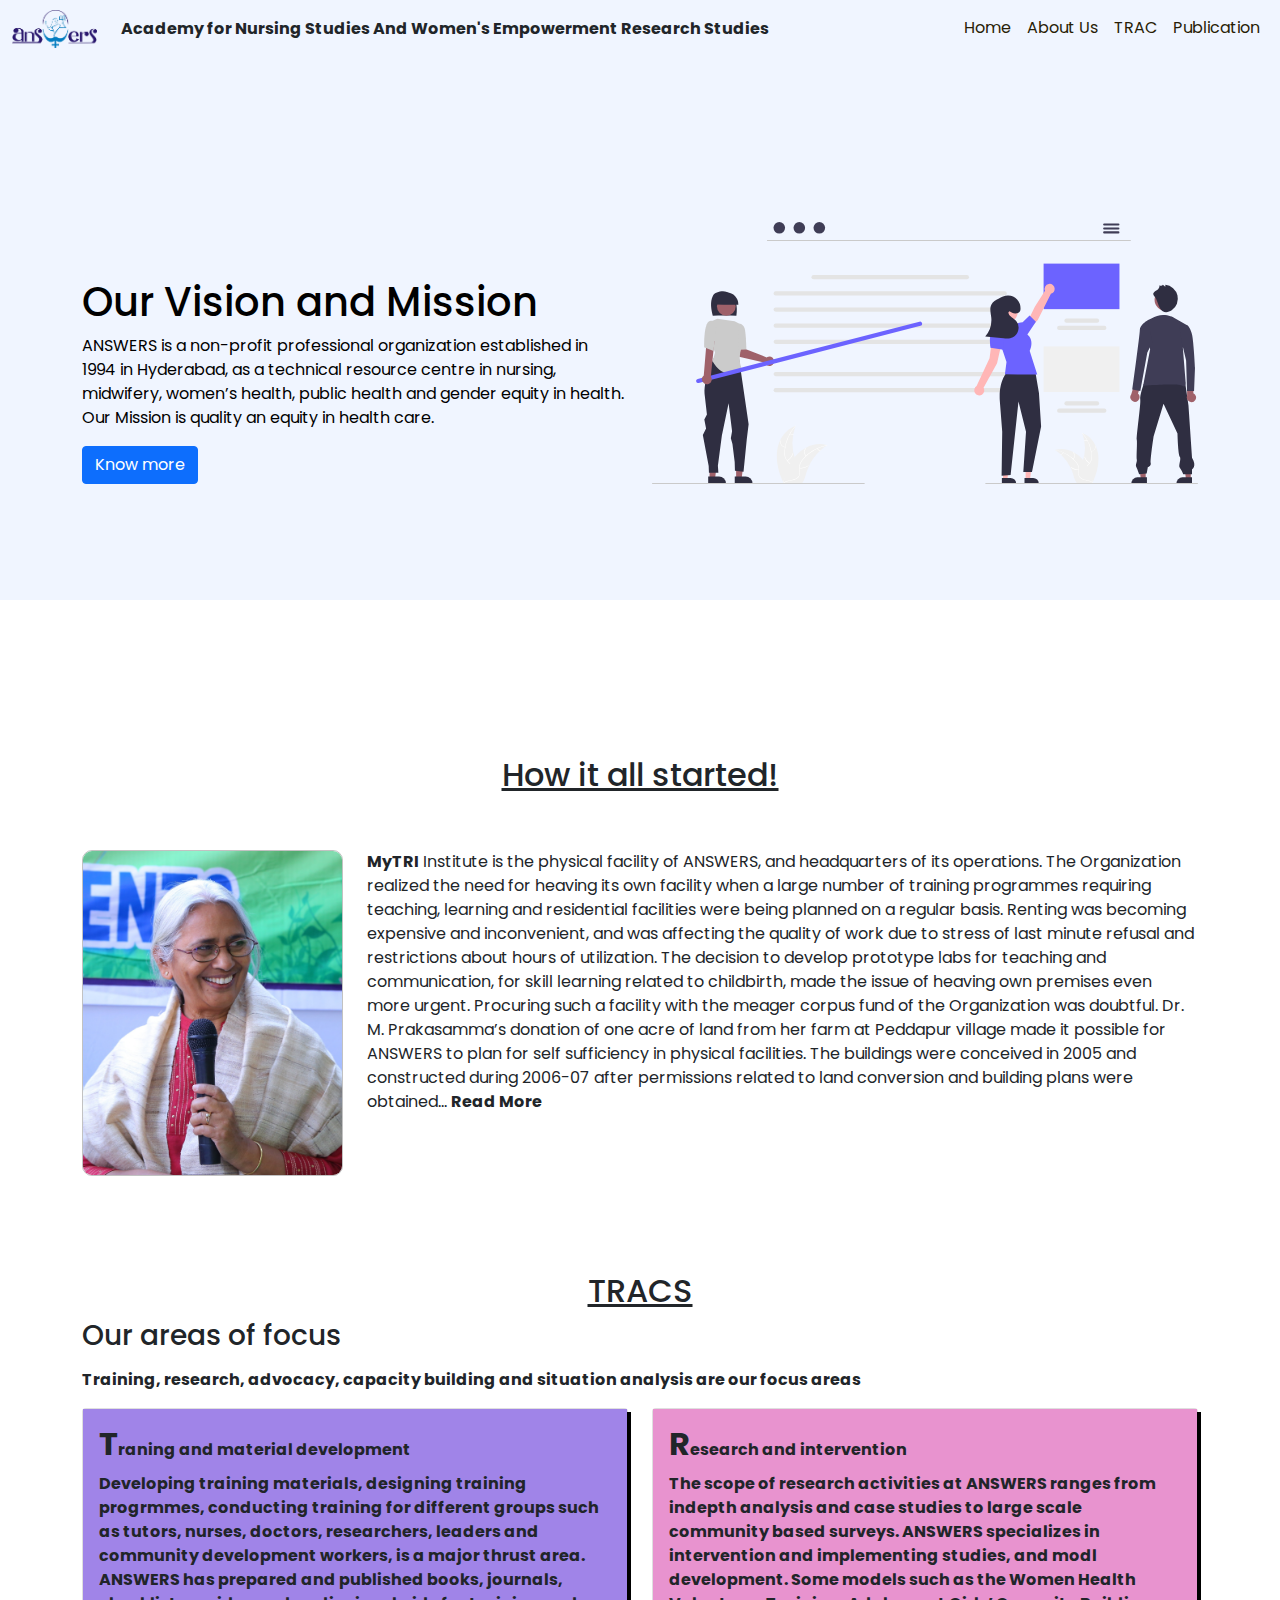
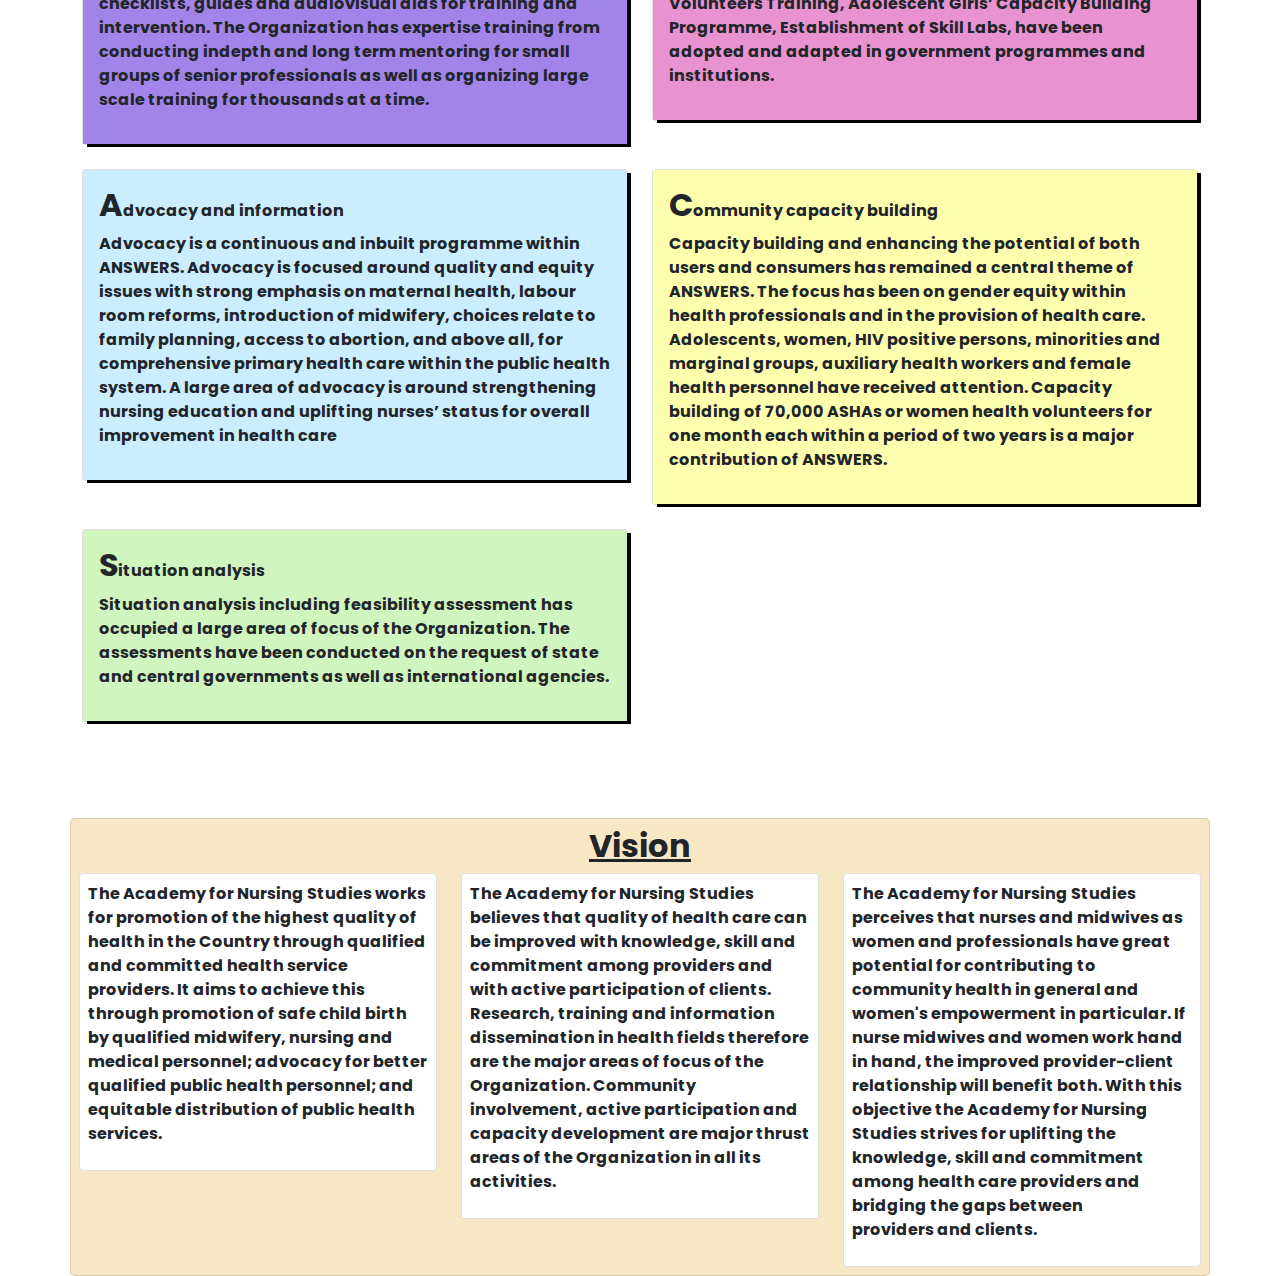
<file: index.html>
<!DOCTYPE html>
<html lang="en">
<head>
    <meta charset="UTF-8">
    <meta name="viewport" content="width=device-width, initial-scale=1.0">
    <title>ANSWERS</title>
    <link rel="icon" href="/Assets/Images/answers_tabIcon.png">
    <link rel="stylesheet" href="/CSS/style.css">
    <link rel="stylesheet" href="/Assets/Bootstrap-5.0/CSS/bootstrap-icons.css">
    <link rel="stylesheet" href="Assets/Bootstrap-5.0/CSS/bootstrap.min.css">
    <link rel="stylesheet" href="Assets/AOS/CSS/unpkg.com_aos@3.0.0-beta.6_dist_aos.css">
</head>
<body>
    <div class="body-wrapper">
        <div class="nav-header">
            <nav class="navbar navbar-expand-xl answers-navbar">
                <div class="container-fluid">
                 <div class="answers-logo d-flex align-items-center">
                    <img src="/Assets/Images/answers_Logo.png" class="me-4" alt="" width="85px">
                    <div class="answers-text fw-bolder">Academy for Nursing Studies And Women's Empowerment Research Studies</div>
                 </div>
                  <button class="navbar-toggler" type="button" data-bs-toggle="collapse" data-bs-target="#navbarSupportedContent" aria-controls="navbarSupportedContent" aria-expanded="false" aria-label="Toggle navigation">
                    <span class="navbar-toggler-icon"></span>
                  </button>
                  <div class="collapse navbar-collapse" id="navbarSupportedContent">
                    <ul class="navbar-nav me-auto mb-2 mb-lg-0 justify-content-end w-100">
                      <li class="nav-item">
                        <a class="nav-link active" aria-current="page" href="index.html">Home</a>
                      </li>
                      <li class="nav-item">
                        <a class="nav-link" href="#aboutUs">About Us</a>
                      </li>
                      <li class="nav-item">
                        <a class="nav-link" href="#">TRAC</a>
                      </li>
                      <li class="nav-item">
                        <a class="nav-link"  id="publicationget">Publication</a>
                      </li>
                    </ul>
                  </div>
                </div>
              </nav>
        </div>
        <div class="page-container container-fluid p-0">
            <div class="publication-container" id="publication-page" style="display: none;"></div>
            <div class="home-page" id="home-page-content">
                <!-- hero section -->
                <div class="hero-section-main">
                    <div class="hero-bg-div"></div>
                    <div class="hero-wrapper container pt-4">
                        <div class="row align-items-end hero-content">
                            <div class="col-md-8 col-lg-6">
                                <h1>Our Vision and Mission</h1>
                                <p>ANSWERS is a non-profit professional organization established in 1994 in Hyderabad, as a technical resource centre in nursing, midwifery, women’s health, public health and gender equity in health. Our Mission is quality an equity in health care. </p>
                                <div class="btn btn-primary">
                                    Know more
                                </div>
                            </div>
                            <div class="col-md-3 col-lg-6">
                                <div class="hero-img-container">
                                    <img src="/Assets/Images/undraw_blogging_re_kl0d.svg" alt="" class="svg-img-hero">
                                </div>
                            </div>
                        </div>
                    </div>
                </div>
                <!-- hero section ends here -->
                <!-- about us section -->
                <section class="about-us pt-5 mt-5" id="aboutUs">
                    <div class="container">
                        <h2 class="text-center text-decoration-underline">How it all started!</h2>
                        <div class="abouts-us-content row pt-5">
                            <div class="col-md-3  col-sm-12 about-us-image">
                                <img src="/Assets/Images/DR.prakash.jpg" alt="">
                            </div>
                            <div class="col-md-9 col-sm-12">
                                <p class="about-us-text">
                                    <b>MyTRI</b> Institute is the physical facility of ANSWERS, and headquarters of its operations. The Organization realized the need for heaving its own facility when a large number of training programmes requiring teaching, learning and residential facilities were being planned on a regular basis. Renting was becoming expensive and inconvenient, and was affecting the quality of work due to stress of last minute refusal and restrictions about hours of utilization. The decision to develop prototype labs for teaching and communication, for skill learning related to childbirth, made the issue of heaving own premises even more urgent.
                                    Procuring such a facility with the meager corpus fund of the Organization was doubtful. Dr. M. Prakasamma’s donation of one acre of land from her farm at Peddapur village made it possible for ANSWERS to plan for self sufficiency in physical facilities. The buildings were conceived in 2005 and constructed during 2006-07 after permissions related to land conversion and building plans were obtained...
                                    <span id="hidden-text" style="display: none;">
                                        MyTRI Institute is strategically located on the busy NH9 between Hyderabad (60 Kms) in Telangana and Bidar in Karnataka (70 Kms). Two major towns are located on either side within ten km distance – Sangaredy and Sadashivpet of Medak district – making access to health and emergency services within minutes.
                                        MyTRI Institute makes ANSWERS self reliant with academic, administrative and teaching related activities organized in one place within an environment – friendly and spacious atmosphere. Faculty live on the campus. Round the clock power and water availability, and access to internet make residential programmes effective.
                                        While all its programmes, administration and training activities are conducted at MyTRI Institute, the Organization retains its registered office at Hyderabad for liaison, communication and networking.
                                    </span>
                                    <span id="toggle-text" class="fw-bolder" style="cursor: pointer;">Read More</span>
                                </p>
                            </div>
                        </div>
                    </div>
                </section>
                <!-- about us section ends -->
                <!-- TRAC section -->
                <section class="trac-section pt-5 mt-5">
                    <div class="container">
                        <h2 class="text-center text-decoration-underline">TRACS</h2>
                        <h3 class="text-left mb-3">Our areas of focus</h3>
                        <p class="fw-bold">Training, research, advocacy, capacity building and situation analysis are our focus areas</p>
                        <div class="row">
                            <div class="col-md-6 col-sm-12">
                                <div class="card">
                                    <div class="card-body trac-cardBody trac-training trac-leftCards">
                                        <h6 class="fw-bolder">Traning and material development</h6>
                                        <p class="fw-bold">
                                            Developing training materials, designing training progrmmes, conducting training for different groups such as tutors, nurses, doctors, researchers, leaders and community development workers, is a major thrust area. ANSWERS has prepared and published books, journals, checklists, guides and audiovisual aids for training and intervention. The Organization has expertise training from conducting indepth and long term mentoring for small groups of senior professionals as well as organizing large scale training for thousands at a time.
                                        </p>
                                    </div>
                                </div>
                            </div>
                            <div class="col-md-6 col-sm-12" >
                                <div class="card">
                                    <div class="card-body trac-cardBody trac-research trac-rightCard">
                                        <h6 class="fw-bolder">Research and intervention</h6>
                                        <p class="fw-bold">
                                            The scope of research activities at ANSWERS ranges from indepth analysis and case studies to large scale community based surveys. ANSWERS specializes in intervention and implementing studies, and modl development. Some models such as the Women Health Volunteers Training, Adolescent Girls’ Capacity Building Programme, Establishment of Skill Labs, have been adopted and adapted in government programmes and institutions.
                                        </p>
                                    </div>
                                </div>
                                </div>
                        </div>
                        <div class="row mt-4">
                            <div class="col-md-6 col-sm-12">
                                <div class="card">
                                    <div class="card-body trac-cardBody trac-advocacy trac-leftCards">
                                        <h6 class="fw-bolder">Advocacy and information</h6>
                                        <p class="fw-bold">
                                            Advocacy is a continuous and inbuilt programme within ANSWERS. Advocacy is focused around quality and equity issues with strong emphasis on maternal health, labour room reforms, introduction of midwifery, choices relate to family planning, access to abortion, and above all, for comprehensive primary health care within the public health system. A large area of advocacy is around strengthening nursing education and uplifting nurses’ status for overall improvement in health care
                                        </p>
                                    </div>
                                </div>
                            </div>
                            <div class="col-md-6 col-sm-12">
                                <div class="card" >
                                    <div class="card-body trac-cardBody trac-community trac-rightCard">
                                        <h6 class="fw-bolder">Community capacity building</h6>
                                        <p class="fw-bold">
                                            Capacity building and enhancing the potential of both users and consumers has remained a central theme of ANSWERS. The focus has been on gender equity within health professionals and in the provision of health care. Adolescents, women, HIV positive persons, minorities and marginal groups, auxiliary health workers and female health personnel have received attention. Capacity building of 70,000 ASHAs or women health volunteers for one month each within a period of two years is a major contribution of ANSWERS.
                                        </p>
                                    </div>
                                </div>
                            </div>
                        </div>
                        <div class="row mt-4">
                            <div class="col-md-6 col-sm-12">
                                <div class="card" >
                                    <div class="card-body trac-situation trac-cardBody">
                                        <h6 class="fw-bolder">Situation analysis</h6>
                                        <p class="fw-bold">
                                            Situation analysis including feasibility assessment has occupied a large area of focus of the Organization. The assessments have been conducted on the request of state and central governments as well as international agencies.
                                        </p>
                                    </div>
                                </div>
                            </div>
                        </div>
                    </div>
                </section>
                <!-- TRAC section ends here -->
                <!-- Vision section  -->
                <section class="vision-section mt-5 pt-5">
                    <div class="container card px-2 py-2 ">
                        <h2 class="fw-bolder text-center text-decoration-underline">Vision</h2>
                        <div class="row">
                            <div class="col-md-4">
                                <div class="card">
                                    <p class="px-2 py-2 fw-bold">
                                        The Academy for Nursing Studies works for promotion of the highest quality of health in the Country through qualified and committed health service providers. It aims to achieve this through promotion of safe child birth by qualified midwifery, nursing and medical personnel; advocacy for better qualified public health personnel; and equitable distribution of public health services.
                                    </p>
                                </div>
                            </div>
                            <div class="col-md-4">
                                <div class="card">
                                    <p class="px-2 py-2 fw-bold">
                                        The Academy for Nursing Studies believes that quality of health care can be improved with knowledge, skill and commitment among providers and with active participation of clients. Research, training and information dissemination in health fields therefore are the major areas of focus of the Organization. Community involvement, active participation and capacity development are major thrust areas of the Organization in all its activities.
                                    </p>
                                </div>
                            </div>
                            <div class="col-md-4">
                                <div class="card">
                                    <p class="px-2 py-2 fw-bold">
                                        The Academy for Nursing Studies perceives that nurses and midwives
                                        as women and professionals  have great potential for contributing to community health in general and women's empowerment in particular. If nurse midwives and women work hand in hand, the improved provider-client relationship will benefit both. With this objective the Academy for Nursing Studies strives for uplifting the knowledge, skill and commitment among health care providers and bridging the gaps between providers and clients.
                                    </p>
                                </div>
                            </div>
                            <div class="col-md-4">
                            </div>
                        </div>
                    </div>
                </section>
                <!-- Vision section ends here  -->
            </div>
            <!--  -->
        </div>
    </div>

    <!-- all the required plugins scripts are here -->
    <script src="/Assets/Jqurey/jquery-3.7.0.min.js"></script>
    <script src="/Assets/AOS/JS/aos@3.0.0-beta.6_dist_aos.js"></script>
    <script src="/Assets/Bootstrap-5.0/JS/bootstrap.bundle.min.js"></script>
    <!-- the puglin scripts ends here -->

    <script src="/JS/script.js"></script>
</body>
</html>
</file>
<file: CSS/style.css>
/*  */
@import url('https://fonts.googleapis.com/css2?family=Poppins:wght@300&display=swap');

:root{
    --border-f1:#f1f1f1;
    --border-c2:#c2c2c2;
    --border-f7:#f7f7f7;
    --border-black:#000;
    --hero-color:#fff;
    --purple-shade:#A084E8;
    --pink-shade:#E893CF;
    --blue-shade:#CAEDFF;
    --yellow-shade:#FDFFAE;
    --green-shade:#D0F5BE;
    --blue-shade2:#B0DAFF;
        --text: #281d06;
    --background: #fcf8ed;
    --primary: #1b4fc0;
    --secondary: #f7e7c5;
    --accent: #1e57d2;
    --text-black:#000;
    --background-clr:#3180F5;
    --light-bg:#D7F5F5;
}

body{
    
}

*{
    font-family: 'Poppins', sans-serif;
}

.body-wrapper{
    display: grid;
    grid-template-rows: 60px 1fr;
}

/* navbar css*/

.nav-header{
    background-color: transparent;
    
}
/* navbar css ends*/

/* hero section css*/



.svg-img-hero{
    width: 100%;
}

.hero-content p{
    white-space: break-spaces;
}

.hero-section-main{
    position:relative;
}

.hero-section-main .hero-wrapper {
    min-height: 600px;
    max-height: 100%;
}

.hero-bg-div{
    position: absolute;
    top: -60px;
    background-color: #f0f5ff;
    height: 100%;
    width: 100%;
    z-index: -1;
}

.hero-wrapper .hero-content{
    height: 400px;
    color:var(--text-black);
}
/* hero section css ends*/

/* about us css*/
.abouts-us-content  .about-us-image img{
    width: 100%;
    border-radius: 10px;
    border:1px solid var(--border-c2)
}
/* about us css end*/


/* TRAC css*/
.trac-section .container .card:hover{
    transform: translateY(-2%);
}
.trac-section .container .card{
   transition: transform 0.3s ease-in-out;
}
.trac-leftCards{
    position: relative;
}


.trac-rightCard{
    position: relative;
}

.trac-cardBody h6::first-letter{
    font-size:200%
}

.trac-cardBody{
    box-shadow: 4px 3px #000;
}

.trac-training{
    background-color: var(--purple-shade);
}

.trac-research{
    background-color: var(--pink-shade);
}

.trac-advocacy{
    background-color: var(--blue-shade);
}

.trac-community{
    background-color: var(--yellow-shade);
}
.trac-situation{
    background-color:var(--green-shade)
}
/* TRAC css ends*/

/* Vision css */  
.vision-content p{
    background-color: var(--blue-shade2);
}

.vision-section .container{
    background-color: var(--secondary);
    border-radius: 5px;
}
/* .vision-section .container  .card{
    background-color: var(--yellow-shade);
    
} */


/* Vision css ends*/  

/* changed made in bootstrap css */
.nav-link{
    color: var(--text) !important;
}

.nav-link::after{
    display: block;
    content:" ";
    width: 0px;
    height:2px;
    background-color:var(--accent);
    transition: width 0.3s ease-in-out
}

.nav-link:hover::after{
    width: 100%;
}
.nav-item{
    cursor: pointer;
}
.publication-container{
    width: 100%;
    height: 100%;
}

.publication-container .publication-inner h1{
    margin:20px 0px
}

.publication-inner ul{
    list-style: none;
    display:grid;
    grid-template-columns: repeat(2,53%);
    grid-gap:10px;
    
}

.publication-inner ul li img{
    width: 30%;
}





/* media queries here */
@media screen and (max-width:768px) {
    .answers-text{
        display:none;
    }
}
</file>
